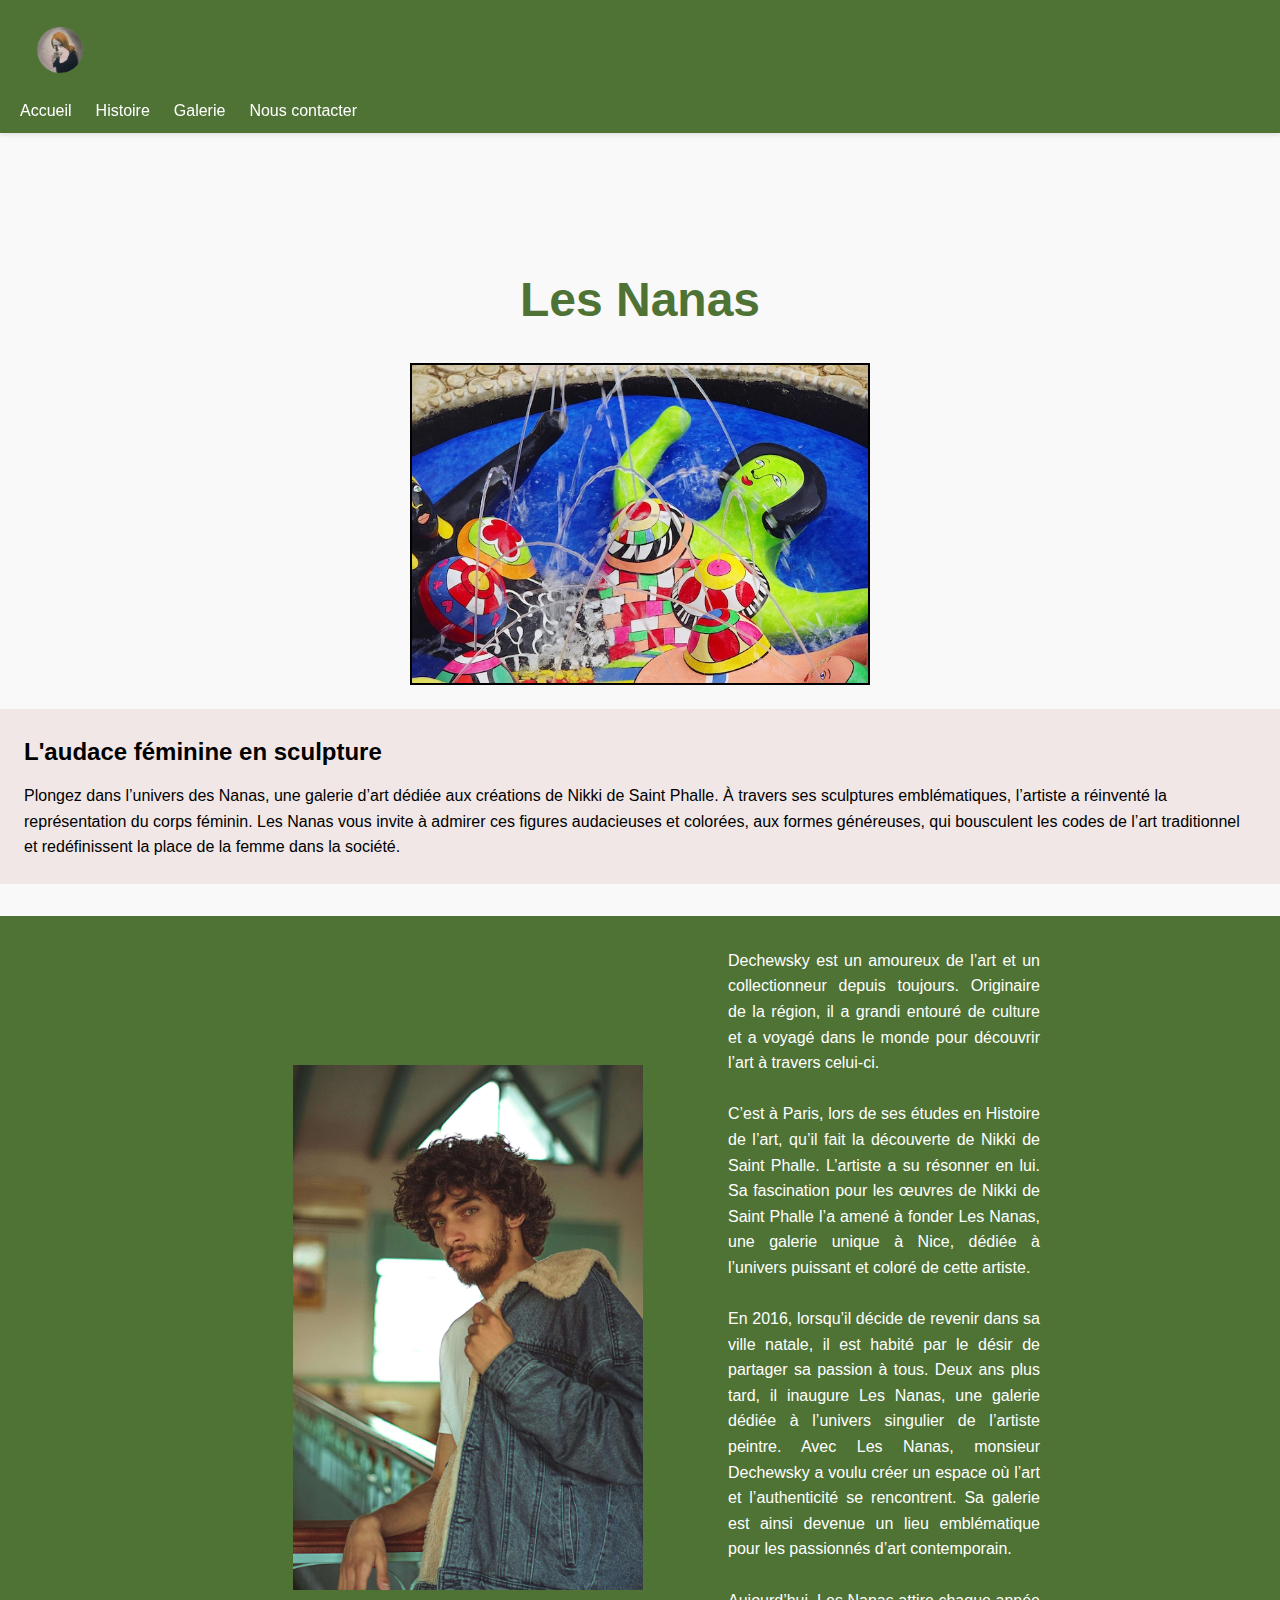
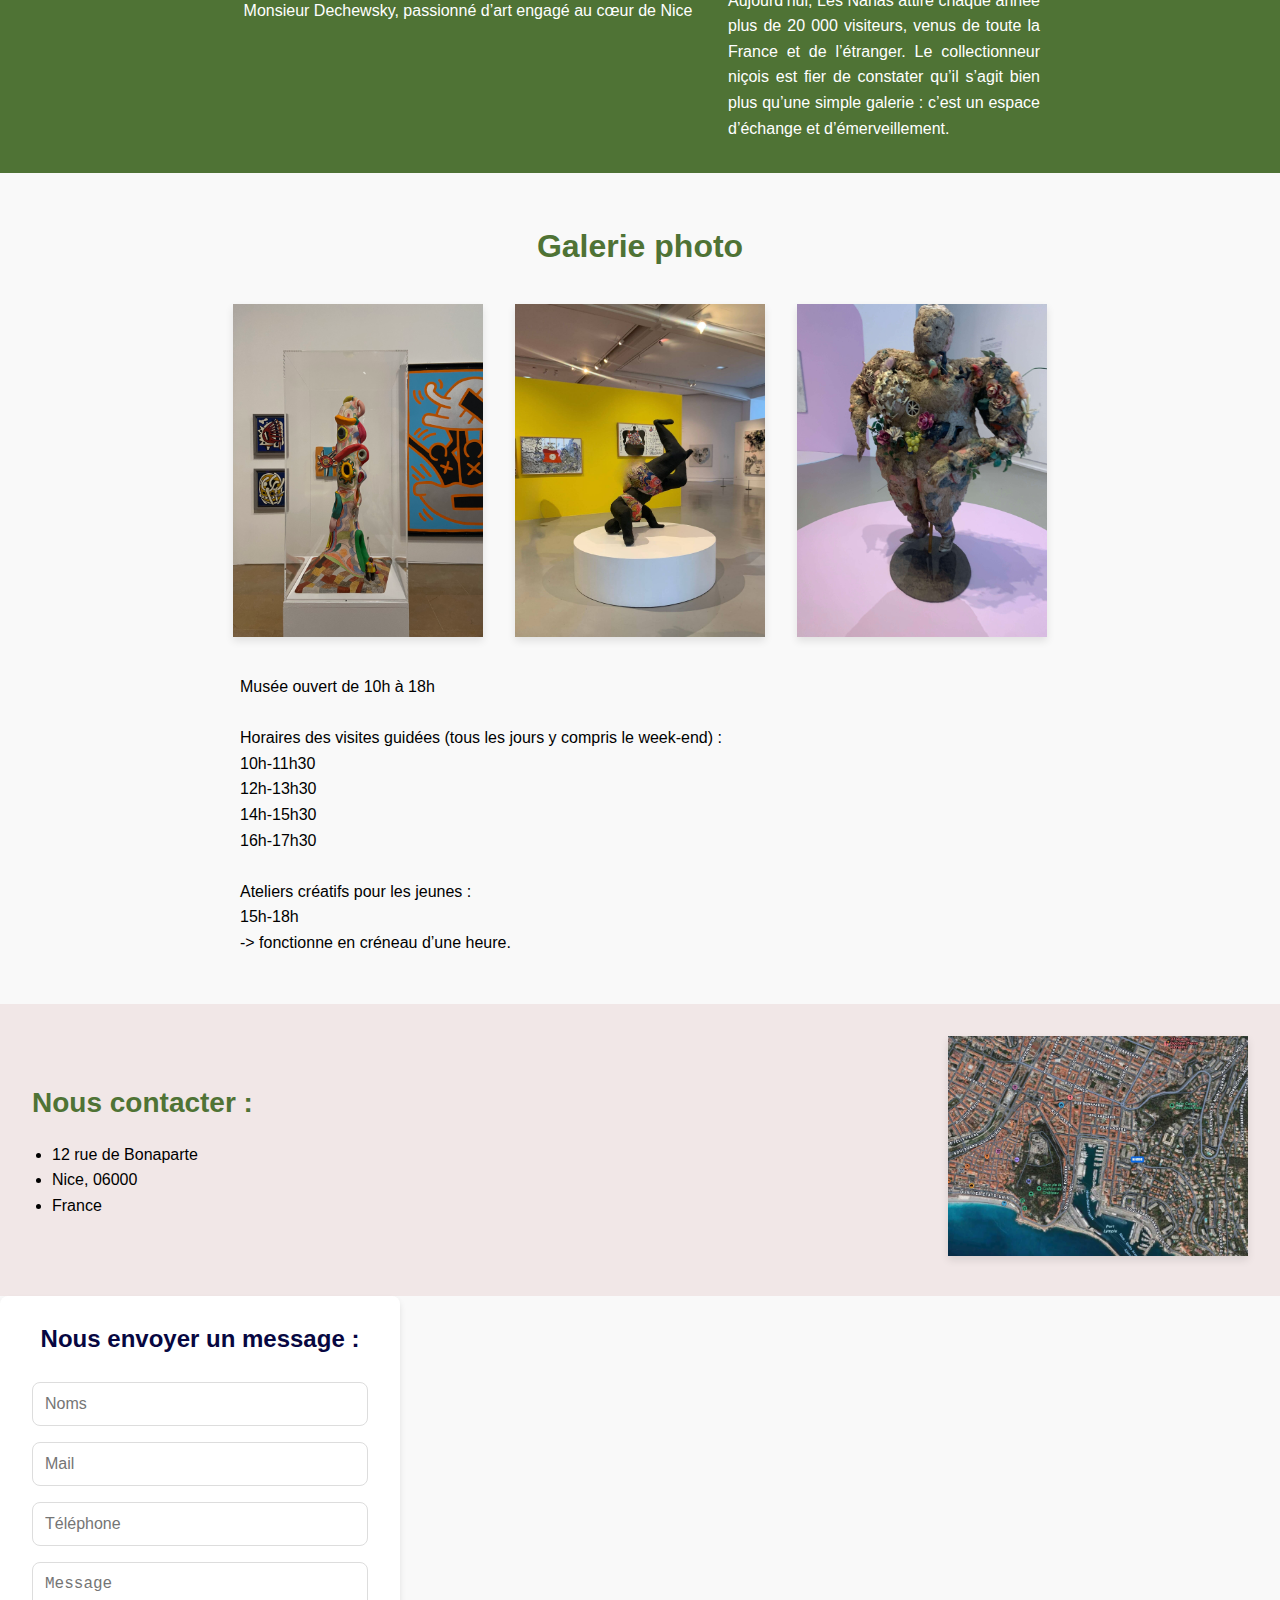
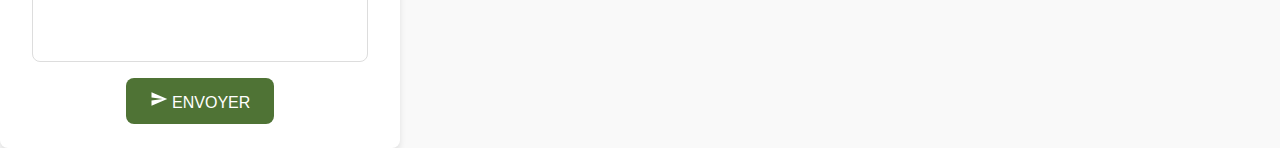
<file: index.html>
<!DOCTYPE html>
<html lang="fr">
<head>
    <meta charset="UTF-8">
    <meta name="viewport" content="width=device-width, initial-scale=1.0">
    <meta name="keywords" content="Galerie d'art, galerie d'art à Nice, Nice ville, Les Nanas, Niki de Saint Phalle, Exposition, tout public, événement culturel, culture à Nice, ">
    <meta name="description" content="Découvrez notre galerie dédiée aux célèbres Nanas de Niki de Saint Phalle : sculptures iconiques célébrant la féminité, disponibles en exposition dans le centre de Nice.">
    <title>Les Nanas</title>
    
    <link rel="stylesheet" href="style.css">
</head>
<body>
    <header>
        <div class="header-content">
            <img src="galerie-les-nanas/photo-removebg-preview.png"  alt="Image de profile" class="profile-image">
            <nav>
                <ul>
                    <li><a href="#">Accueil</a></li>
                    <li><a href="#histoire-section">Histoire</a></li>
                    <li><a href="#gallery-section">Galerie</a></li>
                    <li><a href="#contact-section">Nous contacter</a></li>
                </ul>
            </nav>
        </div>
    </header>
</body>
<main>
    <div class="empty-space"></div>
    <section class="main-content">
        <h1>Les Nanas</h1>
        <img src="galerie-les-nanas//niki-de-saint-phalle-67682_1280.jpg" alt="Les Nanas Image" class="nanas-image">
        <div class="text-content">
            <h2>L'audace féminine en sculpture</h2>
            <p>
                Plongez dans l’univers des Nanas, une galerie d’art dédiée aux créations de Nikki de Saint Phalle. À travers ses sculptures emblématiques, l’artiste a réinventé la représentation du corps féminin. Les Nanas vous invite à admirer ces figures audacieuses et colorées, aux formes généreuses, qui bousculent les codes de l’art traditionnel et redéfinissent la place de la femme dans la société.
            </p>
        </div>
    </section>
</main>

<div class="section-green">
    <div class="content">
        <div class="image-container">
            <img src="galerie-les-nanas/M.D.jpg" alt="photo monsieur">
            <div class="intro-container">
                <p>
                    Monsieur Dechewsky, passionné d’art engagé au cœur de Nice
                </p>
            </div>

        </div>
        <div class="text-container" id="histoire-section">
            
            <p>
                Dechewsky est un amoureux de l’art et un collectionneur depuis toujours. Originaire de la région, il a grandi entouré de culture et a voyagé dans le monde pour découvrir l’art à travers celui-ci. 
            </p>
            <br>
            <p>
                C’est à Paris, lors de ses études en Histoire de l’art, qu’il fait la découverte de Nikki de Saint Phalle. L’artiste a su résonner en lui. Sa fascination pour les œuvres de Nikki de Saint Phalle l’a amené à fonder Les Nanas, une galerie unique à Nice, dédiée à l’univers puissant et coloré de cette artiste.
            </p>
            <br>
            <p>
                En 2016, lorsqu’il décide de revenir dans sa ville natale, il est habité par le désir de partager sa passion à tous. Deux ans plus tard, il inaugure Les Nanas, une galerie dédiée à l’univers singulier de l’artiste peintre. Avec Les Nanas, monsieur Dechewsky a voulu créer un espace où l’art et l’authenticité se rencontrent. Sa galerie est ainsi devenue un lieu emblématique pour les passionnés d’art contemporain.
            </p>
            <br>
            <p>
                Aujourd’hui, Les Nanas attire chaque année plus de 20 000 visiteurs, venus de toute la France et de l’étranger. Le collectionneur niçois est fier de constater qu’il s’agit bien plus qu’une simple galerie : c’est un espace d’échange et d’émerveillement.
            </p>
        </div>
    </div>
</div>
<div class="gallery-section" id="gallery-section">
    <h2>Galerie photo</h2>
    <div class="gallery">
        <img src="galerie-les-nanas/IMG_1388 - copie.jpg" alt="Photo 1 description">
        <img src="galerie-les-nanas/IMG_8485.HEIC.jpg" alt="Photo 2 description">
        <img src="galerie-les-nanas/IMG_8501 - copie.jpg" alt="Photo 3 description">
    </div>
    <div class="gallery-text">
        <p>
            Musée ouvert de 10h à 18h<br>
        </p>
        <br>
        <p>
            Horaires des visites guidées (tous les jours y compris le week-end) :<br>
            10h-11h30<br>
            12h-13h30<br>
            14h-15h30<br>
            16h-17h30
        </p>
        <br>
        <p>
            Ateliers créatifs pour les jeunes :<br>
            15h-18h<br>
            -> fonctionne en créneau d’une heure.
        </p>
    </div>
</div>

<div class="contact-section" id="contact-section">
    <div class="contact-info">
        <h3>Nous contacter :</h3>
        <ul>
            <li>12 rue de Bonaparte</li>
            <li>Nice, 06000</li>
            <li>France</li>
        </ul>
    </div>
    <div class="contact-map">
        <img src="galerie-les-nanas/plan.jpeg" alt="Carte de Nice">
    </div>
</div>
<div class="background-contact-form">
<div class="contact-form">
    <h5>Nous envoyer un message : </h5>
    <form action="#" method="POST">
        <input type="text" name="full_name" placeholder="Noms" required>
        <input type="email" name="email" placeholder="Mail" required>
        <input type="tel" name="phone" placeholder="Téléphone" required>
        <textarea name="message" placeholder="Message" required></textarea>
        <button type="submit">
            <svg xmlns="http://www.w3.org/2000/svg" height="18" viewBox="0 0 24 24" width="18" fill="#ffffff">
                <path d="M0 0h24v24H0z" fill="none"/>
                <path d="M2 21l21-9L2 3v7l15 2-15 2z"/>
            </svg>
            ENVOYER
        </button>
    </form>
</div>
</div>
</file>
<file: style.css>
/* Global Reset */
* {
    margin: 0;
    padding: 0;
    box-sizing: border-box;
}


body {
    font-family: Arial, sans-serif;
    color: #000000;
    background-color: #f9f9f9;
    line-height: 1.6;
    font-size: 16px;
    padding-top: 80px; 
}

header {
    background-color: #4F7335;
    padding: 10px 20px; 
    display: flex;
    align-items: center;
    position: fixed; 
    top: 0;
    width: 100%; 
    z-index: 10; 
    box-shadow: 0 2px 5px rgba(0, 0, 0, 0.1); 
}

.profile-image {
    width: 80px; 
    height: 80px; 
    border-radius: 50%; 
    object-fit: cover; 
    margin-right: 20px;
}


nav ul {
    list-style: none;
    display: flex;
    gap: 1.5rem; 
    margin: 0; 
    padding: 0; 
}


nav ul li a {
    color: white;
    text-decoration: none;
    font-size: 1rem;
    transition: color 0.3s ease, transform 0.3s ease;
}


nav ul li a:hover {
    color: #000000;
    text-decoration: underline;
    transform: scale(1.1);
}
.empty-space {
    height: 150px; 
}

/* Titre principal */
.title {
    margin-top: 100px; 
    text-align: center; 
}

/* Section principale */
.main-content {
    max-width: 90%;
    margin: 2rem auto;
    text-align: center;
}

.main-content h1 {
    font-size: clamp(2rem, 5vw, 3rem);
    color: #4F7335;
    margin-bottom: 1rem;
}

.nanas-image {
    width: 100%;
    max-width: 460px;
    height: auto;
    border: 2px solid black;
    margin: 1.5rem auto;
    display: block;
}

.text-content {
    background-color: #F1E7E7; 
    width: 100vw;  
    margin-left: 0;  
    margin-right: 0; 
    padding: 1.5rem;  
    text-align: left;  
    font-size: 1rem;  
    box-sizing: border-box; 
    position: relative;  
    left: 50%;  
    right: 50%;  
    transform: translateX(-50%); 
}

.text-content h2 {
    font-size: 1.5rem;
    color: #000000;
    margin-bottom: 0.75rem;
}

.text-content p {
    font-size: 1rem;
    color: #000000;
}

/* Section verte */
.section-green {
    background-color: #4F7335;
    padding: 2rem 1rem;
    text-align: center;
    color: #ffffff;
}

.section-green .content {
    display: flex;
    flex-wrap: wrap;
    align-items: center;
    gap: 2rem;
    max-width: 800px;
    margin: 0 auto;
}

.image-container {
    flex: 1 1 300px;
    text-align: center;
}

.image-container img {
    width: 100%;
    max-width: 350px;
    height: auto;
}

.text-container {
    flex: 2;
    font-size: 1rem;
    text-align: justify;
    color: #ffffff;
}

/* Galerie */
.gallery-section {
    text-align: center;
    margin: 3rem auto;
}

.gallery-section h2 {
    font-size: 2rem;
    color: #4F7335;
    margin-bottom: 1rem;
}

.gallery {
    display: grid;
    grid-template-columns: repeat(auto-fit, minmax(150px, 250px));
    gap: 2rem;
    padding: 1rem;
    justify-content: center
}

.gallery img {
    width: 100%;
    height: auto;
    max-height: 94%;
    box-shadow: 0 4px 8px rgba(0, 0, 0, 0.1);
    transition: transform 0.3s ease;

}

.gallery img:hover {
    transform: scale(1.1);
}

.gallery-text {
    text-align: justify;
    margin: 0 auto;
    max-width: 800px; 
    font-size: 1rem;
    line-height: 1.6;
    color: #000000;
}

/* Section contact */
.contact-section {
    display: flex;
    flex-wrap: wrap;
    gap: 2rem;
    align-items: center;
    justify-content: space-between;
    background-color: #F1E7E7;
    padding: 2rem;
}

.contact-info {
    flex: 1 1 300px;
    color: #4F7335;
    font-size: 1rem;
}

.contact-info h3 {
    font-size: 1.75rem;
    margin-bottom: 1rem;
}

.contact-info ul {
    list-style-type: disc;
    padding-left: 1.25rem;
    color: #000000;
}

.contact-map img {
    width: 100%;
    max-width: 300px;
    height: auto;
    box-shadow: 0 4px 8px rgba(0, 0, 0, 0.1);
}

/* Formulaire de contact */
.contact-form {
    background-color: #ffffff;
    padding: 1.5rem 2rem;
    border-radius: 0.5rem;
    box-shadow: 0 4px 6px rgba(0, 0, 0, 0.1);
    width: 100%;
    max-width: 400px;
    text-align: center;
}

.contact-form h5 {
    font-size: 1.5rem;
    color: #070741;
    margin-bottom: 1rem;
}

.contact-form input,
.contact-form textarea {
    width: 100%;
    padding: 0.75rem;
    margin: 0.5rem 0;
    border: 1px solid #ddd;
    border-radius: 0.5rem;
    font-size: 1rem;
}

.contact-form textarea {
    height: 100px;
    resize: none;
}

.contact-form button {
    background-color: #4F7335;
    color: white;
    border: none;
    padding: 0.75rem 1.5rem;
    border-radius: 0.5rem;
    font-size: 1rem;
    cursor: pointer;
    transition: background-color 0.3s ease;
}

.contact-form button:hover {
    background-color: #06401c;
}

/* Petits écrans */
@media (max-width: 480px) {
    header {
        flex-direction: column;
        align-items: center;
        text-align: center;
    }

    .profile-image {
        margin: 0 0 1rem 0;
    }

    nav ul {
        flex-direction: column;
        gap: 1rem;
    }

    nav ul li a {
        font-size: 0.9rem;
    }

    .main-content {
        font-size: 0.9rem;
    }

    .text-content {
        font-size: 0.85rem;
        padding: 1rem;
    }

    .section-green .content {
        flex-direction: column;
    }

    .gallery {
        grid-template-columns: repeat(auto-fit, minmax(150px, 1fr));
    }

    .contact-section {
        flex-direction: column;
        text-align: center;
    }

    .contact-info ul {
        padding-left: 1rem;
    }

    .contact-map img {
        max-width: 100%;
    }

    .contact-form {
        width: 90%;
    }
}

/* Écrans moyens */
@media (max-width: 768px) {
    header {
        padding: 1rem;
    }

    nav ul {
        flex-wrap: wrap;
        justify-content: center;
    }

    .main-content {
        max-width: 95%;
        margin: 1.5rem auto;
    }

    .section-green .content {
        gap: 1rem;
    }

    .gallery {
        grid-template-columns: repeat(auto-fit, minmax(180px, 1fr));
        gap: 1.5rem;
    }

    .contact-form {
        max-width: 350px;
    }
}
</file>
